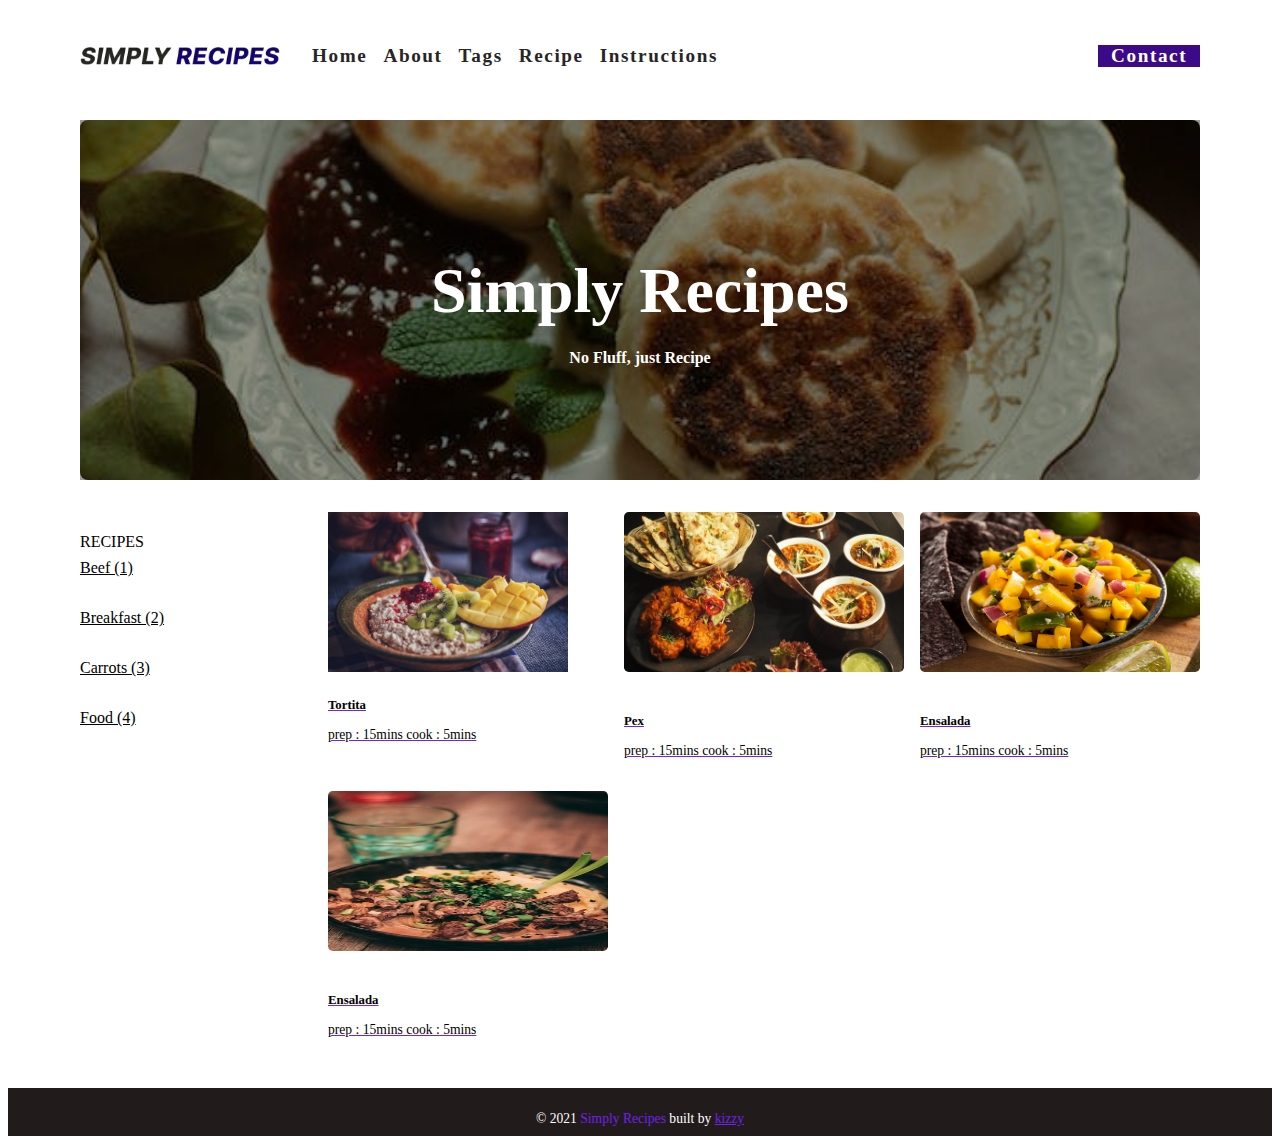
<file: index.html>
<!DOCTYPE html>
<html lang="en">
  <head>
    <meta charset="UTF-8" />
    <meta name="viewport" content="width=device-width, initial-scale=1.0" />
    <title>Document</title>
    <link rel="stylesheet" href="main.css" />
    <link
      rel="stylesheet"
      href="https://cdnjs.cloudflare.com/ajax/libs/font-awesome/6.4.2/css/all.min.css"
      integrity="sha512-z3gLpd7yknf1YoNbCzqRKc4qyor8gaKU1qmn+CShxbuBusANI9QpRohGBreCFkKxLhei6S9CQXFEbbKuqLg0DA=="
      crossorigin="anonymous"
      referrerpolicy="no-referrer" />
  </head>
  <body>
    <!-- nav -->
    <div class="navbar">
      <div class="nav-center">
        <div class="nav-header">
          <a href="index.html" class="nav-logo">
            <img src="./img/SIMPLY RECIPES.jpg" alt="" />
          </a>
          <button type="button" class="btn nav-btn">
            <i class="fas fa-align-justify"></i>
          </button>
        </div>

        <div class="nav-links">
          <a href="index.html" class="nav-link">Home</a>
          <a href="about.html" class="nav-link">About</a>
          <a href="tags.html" class="nav-link">Tags</a>
          <a href="Recipe.html" class="nav-link">Recipe</a>
         <a href="singleRecipe.html" class="nav-link">instructions</a>
          <div class="nav-link contact-link">
            <a href="contact.html" class="btn">Contact</a>
          </div>
        </div>
      </div>
    </div>

    <!-- end of nav -->

    <!-- main -->
    <main class="page">
      <!-- header -->
      <header class="hero">
        <div class="hero-container">
          <div class="hero-text">
            <h1>Simply Recipes</h1>
            <h4>No Fluff, just Recipe</h4>
          </div>
        </div>
      </header>
      <!-- --end of header-- -->

      <!-- receipes container -->

      <section class="recipe-container">
        <div class="tag-container">
          <h4>RECIPES</h4>
          <div class="tag-list">
            
            <a href="tags.html">Beef (1)</a>
            <a href="tags.html">Breakfast (2)</a>
            <a href="tags.html">Carrots (3)</a>
            <a href="tags.html">Food (4)</a>
          </div>
        </div>

        <div class="receipe-list">
             <!-- single-recipe -->
          <a href="single-recipe.html" class="reipe">
            <img src="./img/pancake sauce.jpg" alt="" / class="img recip0e-img">
             <h5>Tortita</h5>
          <p>prep : 15mins cook : 5mins</p>
          <!-- end of single Recipe -->

         
          </a>

         

          <!-- single-recipe -->
          <a href="single-recipe.html" class="reipe">
            <img src="./img/chang - warus.jpeg" alt="" / class="img recipe-img">
            <h5>Pex</h5>
          <p>prep : 15mins cook : 5mins</p>
          <!-- end of single Recipe -->

         
          </a>

         

          

          <!-- single-recipe -->
          <a href="single-recipe.html" class="reipe">
            <img src="./img/salad sauce.jpg" alt="" / class="img recipe-img">
         <h5>Ensalada</h5>
          <p>prep : 15mins cook : 5mins</p>
          <!-- end of single Recipe -->

         
          </a>
          <!-- single-recipe -->
          <a href="single-recipe.html" class="reipe">
            <img src="./img/wack.jpeg" alt="" / class="img recipe-img">
         <h5>Ensalada</h5>
          <p>prep : 15mins cook : 5mins</p>
          <!-- end of single Recipe -->
         
          </a>

          
        </div>
        </div>
         
        
          
      </section>
      <!-- end of receipes container -->

      <!-- tag-container -->

      <!--End of  tag-container -->
    </main>
    <!-- end of main -->

    <!-- footer -->

    <footer class="page-footer">
      <p>
        &copy; <span id="date">2021</span>
        <span class="footer-logo">Simply Recipes</span>
        built by <a href="#">kizzy </a>
      </p>
    </footer>
    <!-- end of footer -->
  </body>
  <script src="./app.js"></script>
</html>
</file>
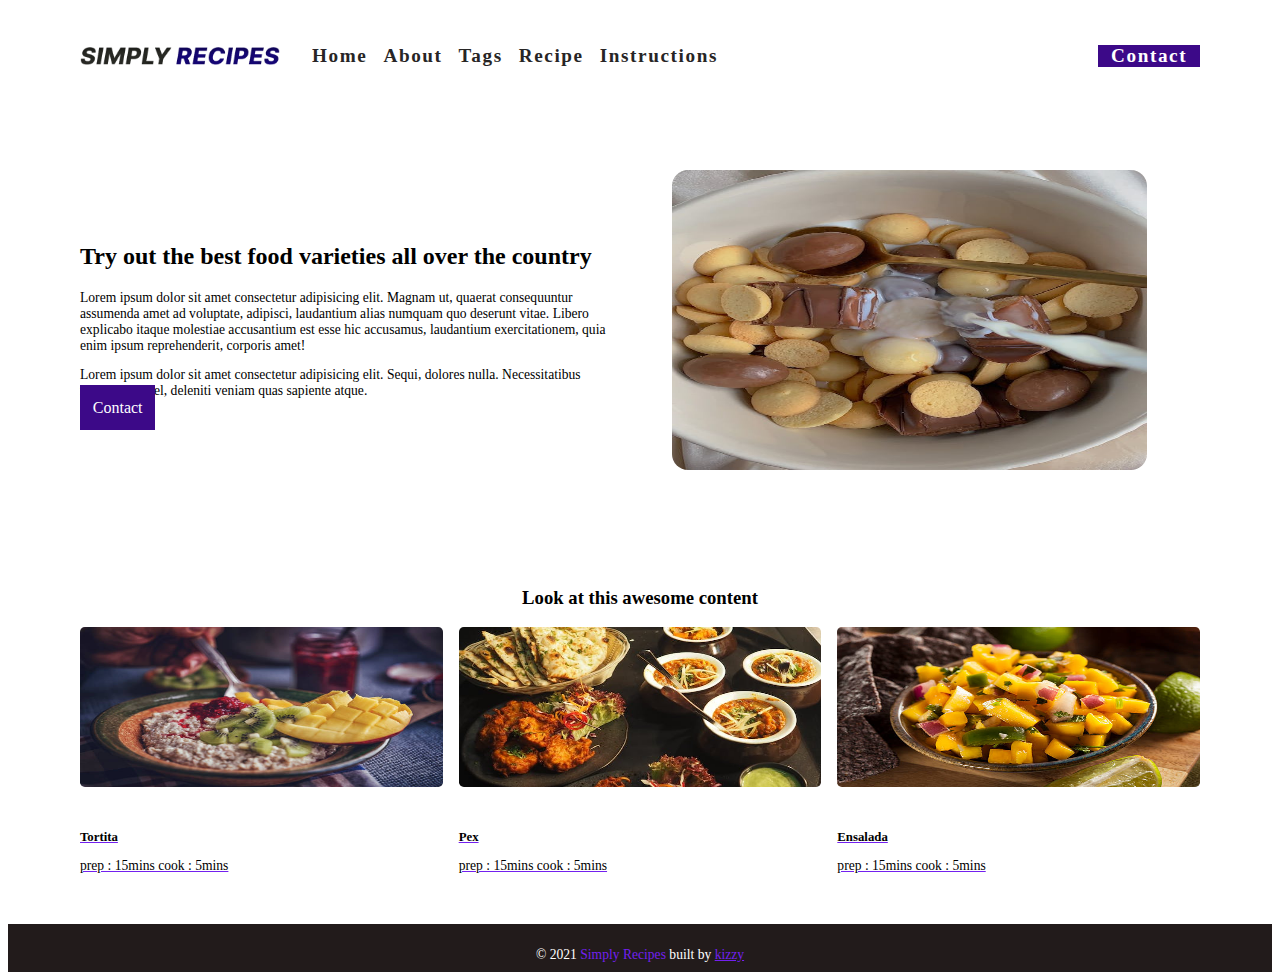
<file: about.html>
<!DOCTYPE html>
<html lang="en">
  <head>
    <meta charset="UTF-8" />
    <meta name="viewport" content="width=device-width, initial-scale=1.0" />
    <title>Document</title>
    <link rel="stylesheet" href="main.css" />
    <link
      rel="stylesheet"
      href="https://cdnjs.cloudflare.com/ajax/libs/font-awesome/6.4.2/css/all.min.css"
      integrity="sha512-z3gLpd7yknf1YoNbCzqRKc4qyor8gaKU1qmn+CShxbuBusANI9QpRohGBreCFkKxLhei6S9CQXFEbbKuqLg0DA=="
      crossorigin="anonymous"
      referrerpolicy="no-referrer" />
  </head>
  <body>
    <!-- nav -->
    <div class="navbar">
      <div class="nav-center">
        <div class="nav-header">
          <a href="index.html" class="nav-logo">
            <img src="./img/SIMPLY RECIPES.jpg" alt="" />
          </a>
          <button type="button" class="btn nav-btn">
            <i class="fas fa-align-justify"></i>
          </button>
        </div>

        <div class="nav-links">
          <a href="index.html" class="nav-link">Home</a>
          <a href="about.html" class="nav-link">About</a>
          <a href="tags.html" class="nav-link">Tags</a>
          <a href="Recipe.html" class="nav-link">Recipe</a>
          <a href="singleRecipe.html" class="nav-link">instructions</a>

          <div class="nav-link contact-link">
            <a href="contact.html" class="btn">Contact</a>
          </div>
        </div>
      </div>
    </div>

    <!-- end of nav -->

    <!-- main -->
    <main class="page">
      <section class="about-page">
        <article>
          <h2>Try out the best food varieties all over the country</h2>

          <p>
            Lorem ipsum dolor sit amet consectetur adipisicing elit. Magnam ut,
            quaerat consequuntur assumenda amet ad voluptate, adipisci,
            laudantium alias numquam quo deserunt vitae. Libero explicabo itaque
            molestiae accusantium est esse hic accusamus, laudantium
            exercitationem, quia enim ipsum reprehenderit, corporis amet!
          </p>

          <p>
            Lorem ipsum dolor sit amet consectetur adipisicing elit. Sequi,
            dolores nulla. Necessitatibus nulla minus vel, deleniti veniam quas
            sapiente atque.
          </p>

          <a href="contact.html" class="btn">Contact</a>
        </article>

        <img src="./img/galv.jpeg" class="galv" />
      </section>

      <section class="featured-receipes">
        <h3 class="featured-title">Look at this awesome content</h3>

        <div class="receipe-list">
          <!-- single-recipe -->
          <a href="single-recipe.html" class="reipe">
            <img src="./img/pancake sauce.jpg" alt="" / class="img recipe-img">
            <h5>Tortita</h5>
            <p>prep : 15mins cook : 5mins</p>
            <!-- end of single Recipe -->
          </a>

          <!-- single-recipe -->
          <a href="single-recipe.html" class="reipe">
            <img src="./img/chang - warus.jpeg" alt="" / class="img recipe-img">
            <h5>Pex</h5>
            <p>prep : 15mins cook : 5mins</p>
            <!-- end of single Recipe -->
          </a>

          <!-- single-recipe -->
          <a href="single-recipe.html" class="reipe">
            <img src="./img/salad sauce.jpg" alt="" / class="img recipe-img">
            <h5>Ensalada</h5>
            <p>prep : 15mins cook : 5mins</p>
            <!-- end of single Recipe -->
          </a>
          <!-- single-recipe -->
        </div>
      </section>
    </main>
    <!-- end of nav -->

    <!-- footer -->

    <footer class="page-footer">
      <p>
        &copy; <span id="date">2021</span>
        <span class="footer-logo">Simply Recipes</span>
        built by <a href="#">kizzy </a>
      </p>
    </footer>
    <!-- end of footer -->
  </body>
  <script src="./app.js"></script>
</html>
</file>
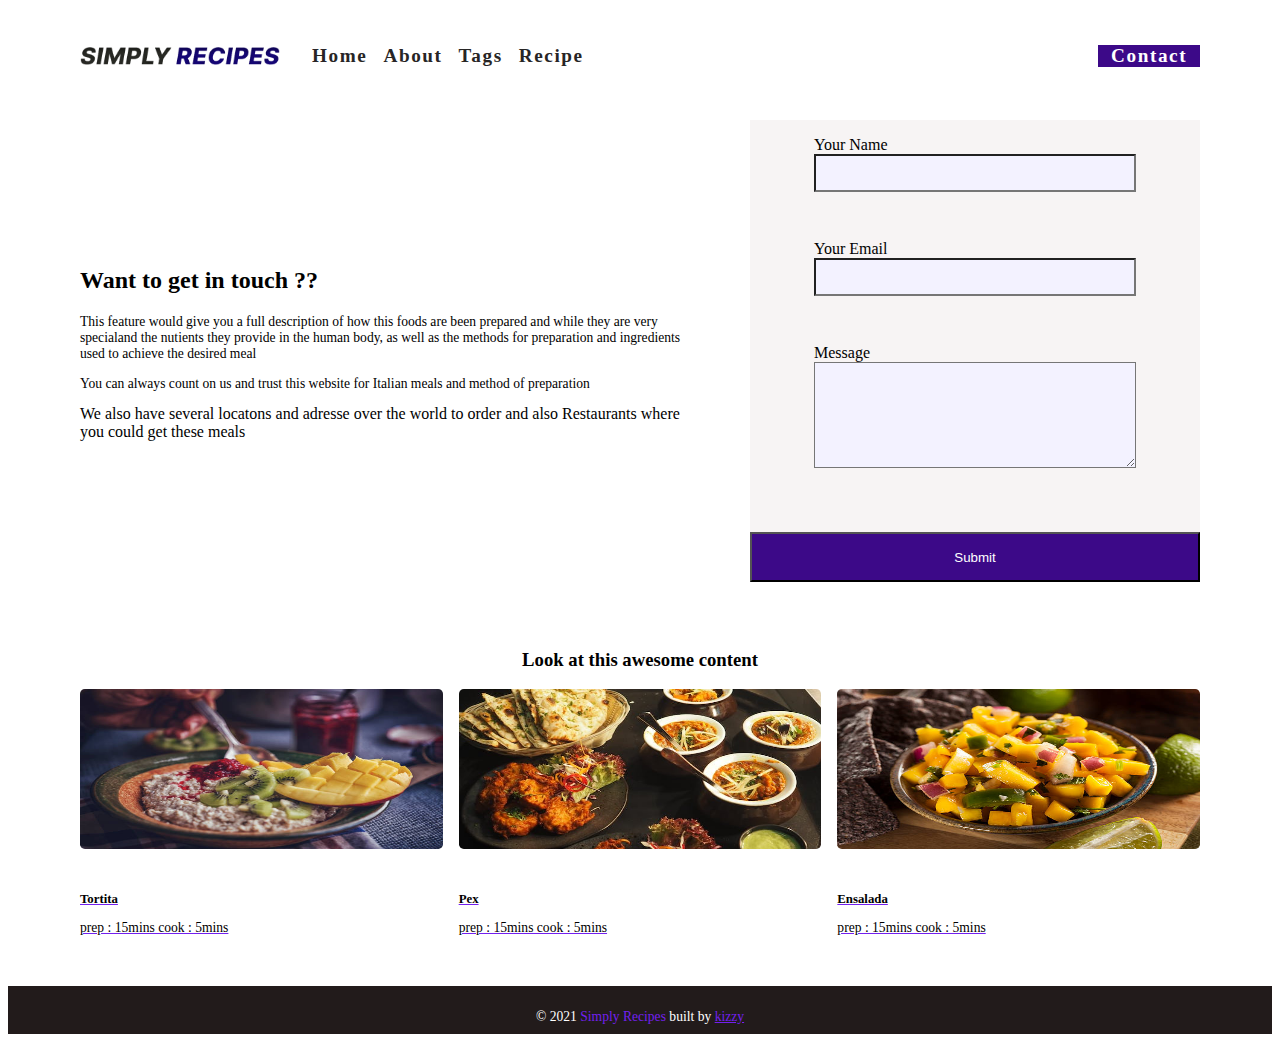
<file: contact.html>
<!DOCTYPE html>
<html lang="en">
  <head>
    <meta charset="UTF-8" />
    <meta email="viewport" content="width=device-width, initial-scale=1.0" />
    <title>Document</title>
    <link rel="stylesheet" href="main.css" />
    <link
      rel="stylesheet"
      href="https://cdnjs.cloudflare.com/ajax/libs/font-awesome/6.4.2/css/all.min.css"
      integrity="sha512-z3gLpd7yknf1YoNbCzqRKc4qyor8gaKU1qmn+CShxbuBusANI9QpRohGBreCFkKxLhei6S9CQXFEbbKuqLg0DA=="
      crossorigin="anonymous"
      referrerpolicy="no-referrer" />
  </head>
  <body>
    <!-- nav -->
    <div class="navbar">
      <div class="nav-center">
        <div class="nav-header">
          <a href="index.html" class="nav-logo">
            <img src="./img/SIMPLY RECIPES.jpg" alt="" />
          </a>
          <button type="button" class="btn nav-btn">
            <i class="fas fa-align-justify"></i>
          </button>
        </div>

        <div class="nav-links">
          <a href="index.html" class="nav-link">Home</a>
          <a href="about.html" class="nav-link">About</a>
          <a href="tags.html" class="nav-link">Tags</a>
          <a href="Recipe.html" class="nav-link">Recipe</a>
          <div class="nav-link contact-link">
            <a href="contact.html" class="btn">Contact</a>
          </div>
        </div>
      </div>
    </div>

    <!-- end of nav -->

    <!-- main -->
    <main class="page">
      <section class="contact-container">
        <article class="contact-info">
          <h2>Want to get in touch ??</h2>

          <p>
            This feature would give you a full description of how this foods are
            been prepared and while they are very specialand the nutients they
            provide in the human body, as well as the methods for preparation
            and ingredients used to achieve the desired meal
          </p>

          <p>
            You can always count on us and trust this website for Italian meals
            and method of preparation
          </p>

          <p></p>
            We also have several locatons and adresse over the world to order
            and also Restaurants where you could get these meals
          </p>
        </article>

        <form class="form contact-form">
            <div class="form-row">
              <label for="name" class="form-label">Your Name</label>
              <input type="text" name="name" id="name" class="form-input">
            </div>
            
            <div class="form-row">
              <label for="email" class="form-label">Your Email</label>
              <input type="text" email="email" id="email" class="form-input">
            </div>
        <div class="form-row">
          <label for="mesage" class="form-label"> Message</label>
           <textarea name="message" id="message" row="170"  class="form-textarea"></textarea>
       
        </div>

        <button type="button" class="btn  btn-block">Submit</button>
       
    

      </form>
      </section>

      <section class="featured-receipes">
        <h3 class="featured-title">Look at this awesome content</h3>

        <div class="receipe-list">
          <!-- single-recipe -->
          <a href="single-recipe.html" class="reipe">
            <img src="./img/pancake sauce.jpg" alt="" / class="img recipe-img">
            <h5>Tortita</h5>
            <p>prep : 15mins cook : 5mins</p>
            <!-- end of single Recipe -->
          </a>

          <!-- single-recipe -->
          <a href="single-recipe.html" class="reipe">
            <img src="./img/chang - warus.jpeg" alt="" / class="img recipe-img">
            <h5>Pex</h5>
            <p>prep : 15mins cook : 5mins</p>
            <!-- end of single Recipe -->
          </a>

          <!-- single-recipe -->
          <a href="single-recipe.html" class="reipe">
            <img src="./img/salad sauce.jpg" alt="" / class="img recipe-img">
            <h5>Ensalada</h5>
            <p>prep : 15mins cook : 5mins</p>
            <!-- end of single Recipe -->
          </a>
          <!-- single-recipe -->
        </div>
      </section>
    </main>
    <!-- end of nav -->

    <!-- footer -->

    <footer class="page-footer">
      <p>
        &copy; <span id="date">2021</span>
        <span class="footer-logo">Simply Recipes</span>
        built by <a href="#">kizzy </a>
      </p>
    </footer>
    <!-- end of footer -->
  </body>
  <script src="./app.js"></script>
</html>
</file>
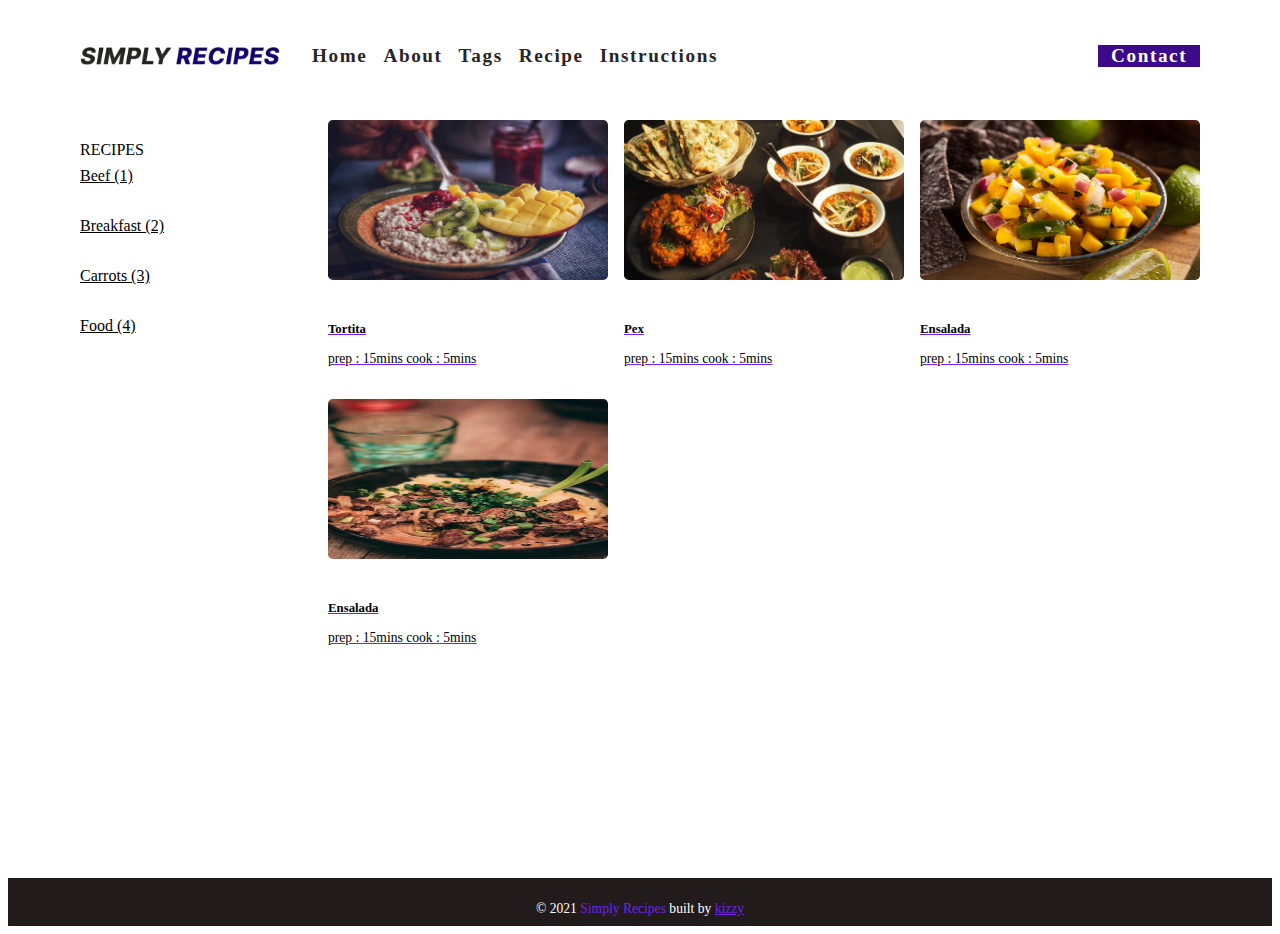
<file: recipe.html>
<!DOCTYPE html>
<html lang="en">
  <head>
    <meta charset="UTF-8" />
    <meta name="viewport" content="width=device-width, initial-scale=1.0" />
    <title>Document</title>
    <link rel="stylesheet" href="main.css" />
    <link
      rel="stylesheet"
      href="https://cdnjs.cloudflare.com/ajax/libs/font-awesome/6.4.2/css/all.min.css"
      integrity="sha512-z3gLpd7yknf1YoNbCzqRKc4qyor8gaKU1qmn+CShxbuBusANI9QpRohGBreCFkKxLhei6S9CQXFEbbKuqLg0DA=="
      crossorigin="anonymous"
      referrerpolicy="no-referrer" />
  </head>
  <body>
    <!-- nav -->
    <div class="navbar">
      <div class="nav-center">
        <div class="nav-header">
          <a href="index.html" class="nav-logo">
            <img src="./img/SIMPLY RECIPES.jpg" alt="" />
          </a>
          <button type="button" class="btn nav-btn">
            <i class="fas fa-align-justify"></i>
          </button>
        </div>

        <div class="nav-links">
          <a href="index.html" class="nav-link">Home</a>
          <a href="about.html" class="nav-link">About</a>
          <a href="tags.html" class="nav-link">Tags</a>
          <a href="Recipe.html" class="nav-link">Recipe</a>
             <a href="singleRecipe.html" class="nav-link">instructions</a>
          
           <div class="nav-link contact-link">
            <a href="contact.html" class="btn">Contact</a>
          </div>
        </div>
      </div>
    </div>

    <!-- end of nav -->

    <!-- main -->
    <main class="page">
      
      <section class="recipe-container">
        <div class="tag-container">
          <h4>RECIPES</h4>
          <div class="tag-list">
            
            <a href="tag-temlate.html">Beef (1)</a>
            <a href="tag-temlate.html">Breakfast (2)</a>
            <a href="tag-temlate.html">Carrots (3)</a>
            <a href="tag-temlate.html">Food (4)</a>
          </div>
        </div>

        <div class="receipe-list">
             <!-- single-recipe -->
          <a href="single-recipe.html" class="reipe">
            <img src="./img/pancake sauce.jpg" alt="" / class="img recipe-img">
             <h5>Tortita</h5>
          <p>prep : 15mins cook : 5mins</p>
          <!-- end of single Recipe -->

         
          </a>

         

          <!-- single-recipe -->
          <a href="single-recipe.html" class="reipe">
            <img src="./img/chang - warus.jpeg" alt="" / class="img recipe-img">
            <h5>Pex</h5>
          <p>prep : 15mins cook : 5mins</p>
          <!-- end of single Recipe -->

         
          </a>

         

          

          <!-- single-recipe -->
          <a href="single-recipe.html" class="reipe">
            <img src="./img/salad sauce.jpg" alt="" / class="img recipe-img">
         <h5>Ensalada</h5>
          <p>prep : 15mins cook : 5mins</p>
          <!-- end of single Recipe -->

         
          </a>
          <!-- single-recipe -->
          <a href="single-recipe.html" class="reipe">
            <img src="./img/wack.jpeg" alt="" / class="img recipe-img">
         <h5>Ensalada</h5>
          <p>prep : 15mins cook : 5mins</p>
          <!-- end of single Recipe -->
         
          </a>

          
        </div>
        </div>
         
        
          
      </section>
    </main>
    <!-- end of nav -->

    <!-- footer -->

    <footer class="page-footer">
      <p>
        &copy; <span id="date">2021</span>
        <span class="footer-logo">Simply Recipes</span>
        built by <a href="#">kizzy </a>
      </p>
    </footer>
    <!-- end of footer -->
  </body>
  <script src="./app.js"></script>
</html>
</file>
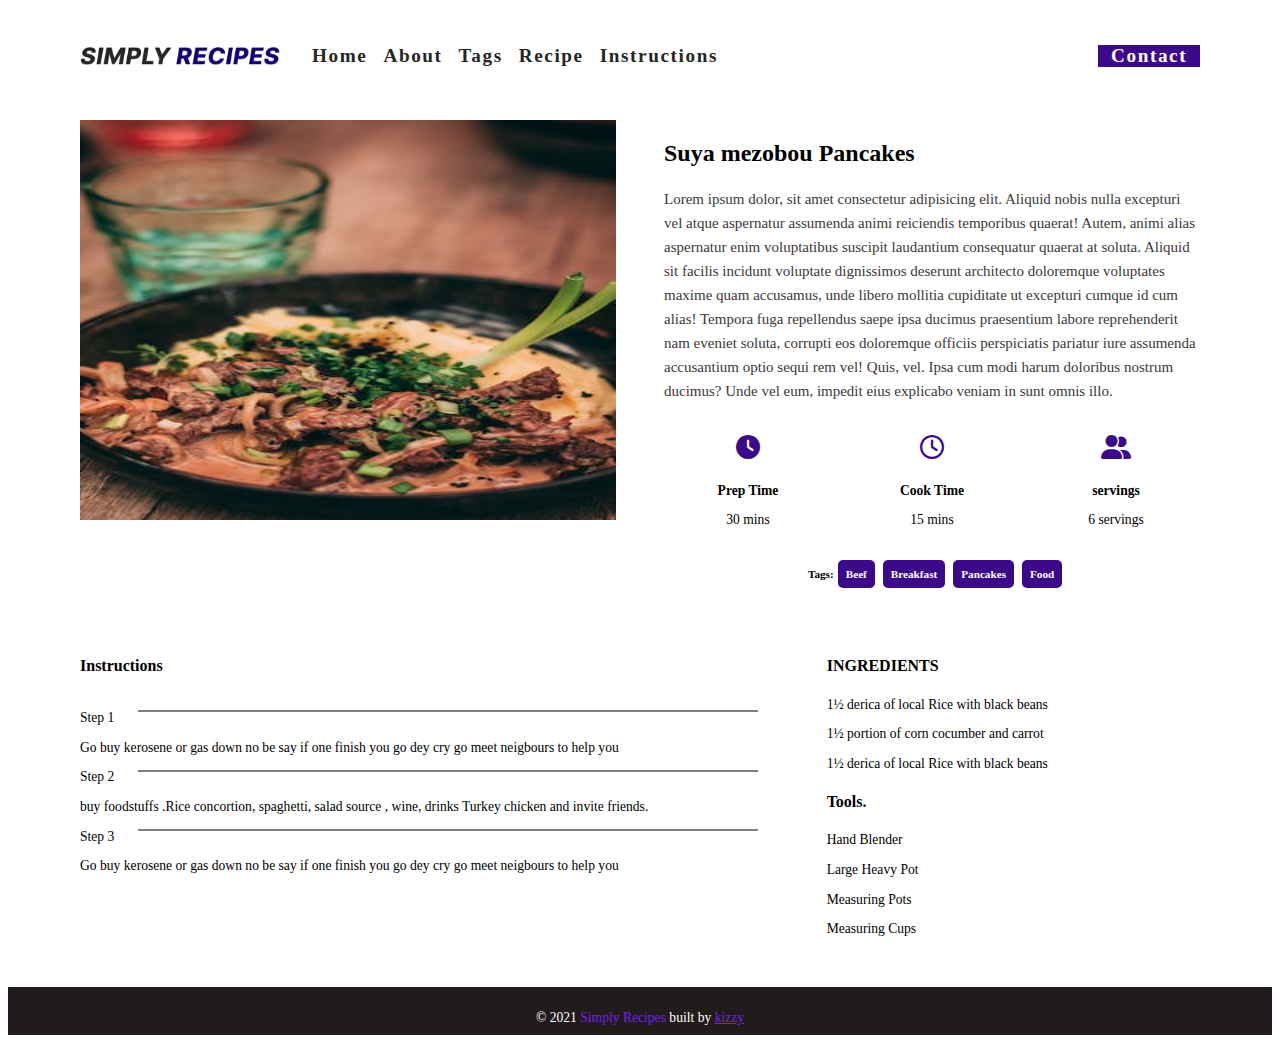
<file: singleRecipe.html>
<!DOCTYPE html>
<html lang="en">
  <head>
    <meta charset="UTF-8" />
    <meta name="viewport" content="width=device-width, initial-scale=1.0" />
    <title>Document</title>
    <link rel="stylesheet" href="main.css" />
    <link
      rel="stylesheet"
      href="https://cdnjs.cloudflare.com/ajax/libs/font-awesome/6.4.2/css/all.min.css"
      integrity="sha512 -z3gLpd7yknf1YoNbCzqRKc4qyor8gaKU1qmn+CShxbuBusANI9QpRohGBreCFkKxLhei6S9CQXFEbbKuqLg0DA=="
      crossorigin="anonymous"
      referrerpolicy="no-referrer" />
  </head>
  <body>
    <!-- nav -->
    <div class="navbar">
      <div class="nav-center">
        <div class="nav-header">
          <a href="index.html" class="nav-logo">
            <img src="./img/SIMPLY RECIPES.jpg" alt="" />
          </a>
          <button type="button" class="btn nav-btn">
            <i class="fas fa-align-justify"></i>
          </button>
        </div>

        <div class="nav-links">
          <a href="index.html" class="nav-link">Home</a>
          <a href="about.html" class="nav-link">About</a>
          <a href="tags.html" class="nav-link">Tags</a>
          <a href="Recipe.html" class="nav-link">Recipe</a>
          <a href="singleRecipe.html" class="nav-link">instructions</a>

          <div class="nav-link contact-link">
            <a href="contact.html" class="btn">Contact</a>
          </div>
        </div>
      </div>
    </div>

    <!-- end of nav -->

    <!-- main -->
    <main class="page">
      <section class="recipe-hero">
        <img src="./img/wack.jpeg " alt="" class="img receipe-hero-img" />

        <article>
          <h2>Suya mezobou Pancakes</h2>
          <p class="recipe-info">
            Lorem ipsum dolor, sit amet consectetur adipisicing elit. Aliquid
            nobis nulla excepturi vel atque aspernatur assumenda animi
            reiciendis temporibus quaerat! Autem, animi alias aspernatur enim
            voluptatibus suscipit laudantium consequatur quaerat at soluta.
            Aliquid sit facilis incidunt voluptate dignissimos deserunt
            architecto doloremque voluptates maxime quam accusamus, unde libero
            mollitia cupiditate ut excepturi cumque id cum alias! Tempora fuga
            repellendus saepe ipsa ducimus praesentium labore reprehenderit nam
            eveniet soluta, corrupti eos doloremque officiis perspiciatis
            pariatur iure assumenda accusantium optio sequi rem vel! Quis, vel.
            Ipsa cum modi harum doloribus nostrum ducimus? Unde vel eum, impedit
            eius explicabo veniam in sunt omnis illo.
          </p>

          <!-- Receipe-icon -->

          <div class="receipe-icon">
            <!-- single-recipe-icon -->
            <article>
              <i class="fas fa-clock"></i>
              <h5>Prep Time</h5>
              <p>30 mins</p>
            </article>
            <!--End of single-recipe-icon -->
            <!-- single-recipe-icon -->
            <article>
              <i class="far fa-clock"></i>
              <h5>Cook Time</h5>
              <p>15 mins</p>
            </article>
            <!--End of single-recipe-icon -->
            <!-- single-recipe-icon -->
            <article>
              <i class="fas fa-user-friends"></i>
              <h5>servings</h5>
              <p>6 servings</p>
            </article>
            <!--End of single-recipe-icon -->
          </div>
          <!--End of  Receipe-icon -->

          <!--   receipe-tags -->
          <div class="receipe-tags">
            Tags:
            <a href="tag-temlate.html">Beef</a>
            <a href="tag-temlate.html">Breakfast</a>
            <a href="tag-temlate.html">Pancakes</a>
            <a href="tag-temlate.html">Food</a>
          </div>

          <!--  End of receipe-tags -->
        </article>
      </section>

      <section class="recipe-content">
        <article>
          <h4>Instructions</h4>
          <div class="single-instruction">
            <header>
              <p>Step 1</p>
              <div></div>
            </header>
            <p>
              Go buy kerosene or gas down no be say if one finish you go dey cry
              go meet neigbours to help you
            </p>
          </div>
          <div class="single-instruction">
            <header>
              <p>Step 2</p>
              <div></div>
            </header>
            <p>
              buy foodstuffs .Rice concortion, spaghetti, salad source , wine,
              drinks Turkey chicken and invite friends.
            </p>
          </div>
          <div class="single-instruction">
            <header>
              <p>Step 3</p>
              <div></div>
            </header>
            <p>
              Go buy kerosene or gas down no be say if one finish you go dey cry
              go meet neigbours to help you
            </p>
          </div>
        </article>
        <article class="sceond-column">
          <div>
            <h4>INGREDIENTS</h4>
            <p class="single-ingredients">
              1½ derica of local Rice with black beans
            </p>
            <p class="single-ingredients">
              1½ portion of corn cocumber and carrot
            </p>
            <p class="single-ingredients">
              1½ derica of local Rice with black beans
            </p>
          </div>

          <div>
            <h4>Tools.</h4>

            <p class="single-tool">Hand Blender</p>
            <p class="single-tool">Large Heavy Pot</p>
            <p class="single-tool">Measuring Pots</p>
            <p class="single-tool">Measuring Cups</p>
          </div>
        </article>
      </section>
    </main>
    <!-- end of main -->

    <!-- footer -->

    <footer class="page-footer">
      <p>
        &copy; <span id="date">2021</span>
        <span class="footer-logo">Simply Recipes</span>
        built by <a href="#">kizzy </a>
      </p>
    </footer>
    <!-- end of footer -->
  </body>
  <script src="./app.js"></script>
</html>
</file>
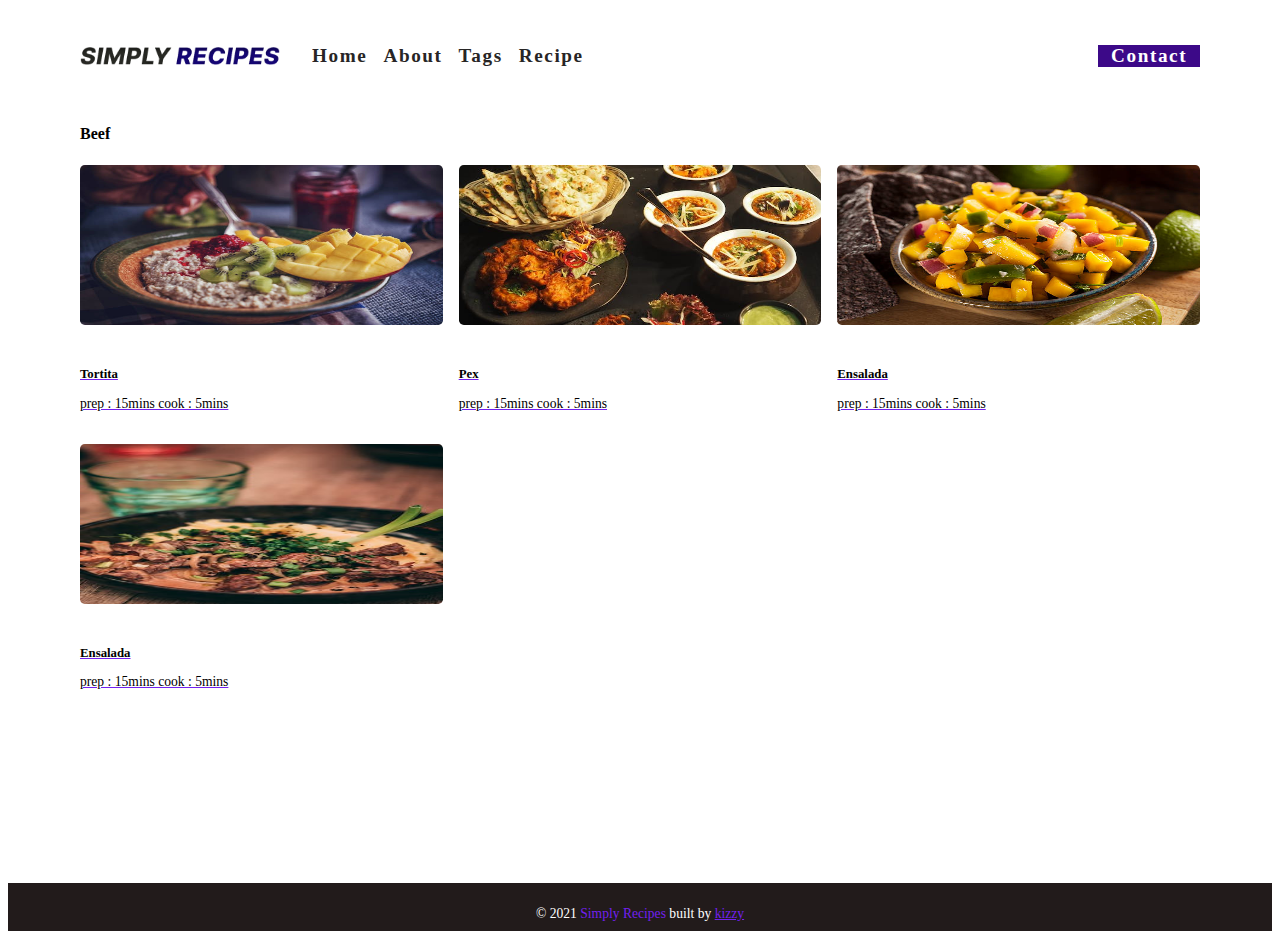
<file: tag-temlate.html>
<!DOCTYPE html>
<html lang="en">
  <head>
    <meta charset="UTF-8" />
    <meta name="viewport" content="width=device-width, initial-scale=1.0" />
    <title>Document</title>
    <link rel="stylesheet" href="main.css" />
    <link
      rel="stylesheet"
      href="https://cdnjs.cloudflare.com/ajax/libs/font-awesome/6.4.2/css/all.min.css"
      integrity="sha512-z3gLpd7yknf1YoNbCzqRKc4qyor8gaKU1qmn+CShxbuBusANI9QpRohGBreCFkKxLhei6S9CQXFEbbKuqLg0DA=="
      crossorigin="anonymous"
      referrerpolicy="no-referrer" />
  </head>
  <body>
    <!-- nav -->
    <div class="navbar">
      <div class="nav-center">
        <div class="nav-header">
          <a href="index.html" class="nav-logo">
            <img src="./img/SIMPLY RECIPES.jpg" alt="" />
          </a>
          <button type="button" class="btn nav-btn">
            <i class="fas fa-align-justify"></i>
          </button>
        </div>

        <div class="nav-links">
          <a href="index.html" class="nav-link">Home</a>
          <a href="about.html" class="nav-link">About</a>
          <a href="tags.html" class="nav-link">Tags</a>
          <a href="recipe.html" class="nav-link">Recipe</a>
          <div class="nav-link contact-link">
            <a href="contact.html" class="btn">Contact</a>
          </div>
        </div>
      </div>
    </div>

    <!-- end of nav -->

    <!-- main -->
    <main class="page">
      <div>
        <h4>Beef</h4>

        <div class="receipe-list">
          <!-- single-recipe -->
          <a href="single-recipe.html" class="reipe">
            <img src="./img/pancake sauce.jpg" alt="" / class="img recipe-img">
            <h5>Tortita</h5>
            <p>prep : 15mins cook : 5mins</p>
            <!-- end of single Recipe -->
          </a>

          <!-- single-recipe -->
          <a href="single-recipe.html" class="reipe">
            <img src="./img/chang - warus.jpeg" alt="" / class="img recipe-img">
            <h5>Pex</h5>
            <p>prep : 15mins cook : 5mins</p>
            <!-- end of single Recipe -->
          </a>

          <!-- single-recipe -->
          <a href="single-recipe.html" class="reipe">
            <img src="./img/salad sauce.jpg" alt="" / class="img recipe-img">
            <h5>Ensalada</h5>
            <p>prep : 15mins cook : 5mins</p>
            <!-- end of single Recipe -->
          </a>
          <!-- single-recipe -->
          <a href="single-recipe.html" class="reipe">
            <img src="./img/wack.jpeg" alt="" / class="img recipe-img">
            <h5>Ensalada</h5>
            <p>prep : 15mins cook : 5mins</p>
            <!-- end of single Recipe -->
          </a>
        </div>
      </div>
    </main>
    <!-- end of nav -->

    <!-- footer -->

    <footer class="page-footer">
      <p>
        &copy; <span id="date">2021</span>
        <span class="footer-logo">Simply Recipes</span>
        built by <a href="#">kizzy </a>
      </p>
    </footer>
    <!-- end of footer -->
  </body>
  <script src="./app.js"></script>
</html>
</file>
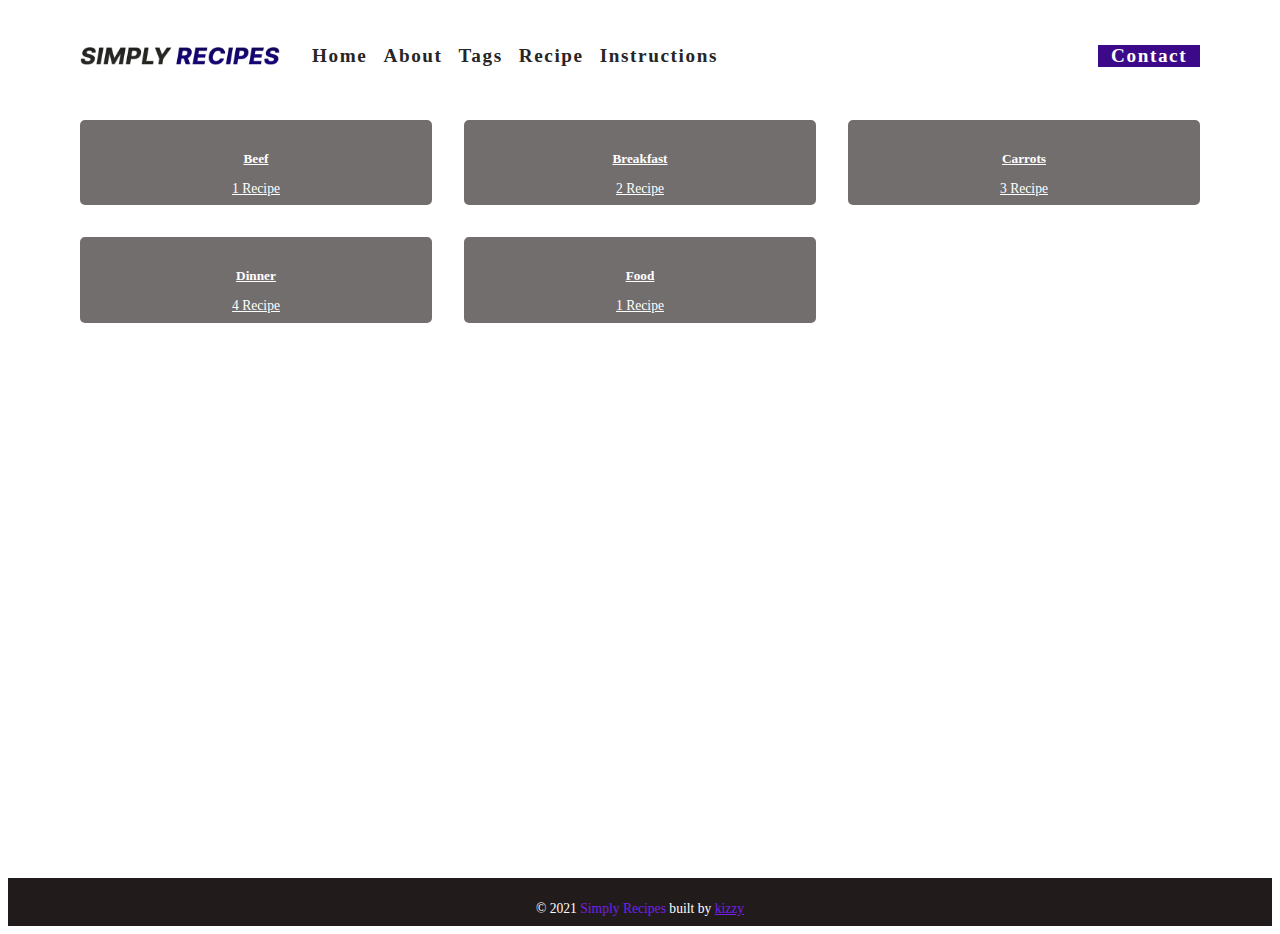
<file: tags.html>
<!DOCTYPE html>
<html lang="en">
  <head>
    <meta charset="UTF-8" />
    <meta name="viewport" content="width=device-width, initial-scale=1.0" />
    <title>Document</title>
    <link rel="stylesheet" href="main.css" />
    <link
      rel="stylesheet"
      href="https://cdnjs.cloudflare.com/ajax/libs/font-awesome/6.4.2/css/all.min.css"
      integrity="sha512-z3gLpd7yknf1YoNbCzqRKc4qyor8gaKU1qmn+CShxbuBusANI9QpRohGBreCFkKxLhei6S9CQXFEbbKuqLg0DA=="
      crossorigin="anonymous"
      referrerpolicy="no-referrer" />
  </head>
  <body>
    <!-- nav -->
    <div class="navbar">
      <div class="nav-center">
        <div class="nav-header">
          <a href="index.html" class="nav-logo">
            <img src="./img/SIMPLY RECIPES.jpg" alt="" />
          </a>
          <button type="button" class="btn nav-btn">
            <i class="fas fa-align-justify"></i>
          </button>
        </div>

        <div class="nav-links">
          <a href="index.html" class="nav-link">Home</a>
          <a href="about.html" class="nav-link">About</a>
          <a href="tags.html" class="nav-link">Tags</a>
          <a href="recipe.html" class="nav-link">Recipe</a>
          <a href="singleRecipe.html" class="nav-link">instructions</a>
          <div class="nav-link contact-link">
            <a href="contact.html" class="btn">Contact</a>
          </div>
        </div>
      </div>
    </div>

    <!-- end of nav -->

    <!-- main -->
    <main class="page">
      <section class="tags-wrapper">
        <!-- single-tag -->
        <a href="tag-temlate.html" class="tag">
          <h5>Beef</h5>
          <p>1 Recipe</p>
        </a>
        <!-- End of single tag -->
        <!-- single-tag -->
        <a href="tag-temlate.html" class="tag">
          <h5>Breakfast</h5>
          <p>2 Recipe</p>
        </a>
        <!-- End of single tag -->
        <!-- single-tag -->
        <a href="tag-temlate.html" class="tag">
          <h5>Carrots</h5>
          <p>3 Recipe</p>
        </a>
        <!-- End of single tag -->
        <!-- single-tag -->
        <a href="tag-temlate.html" class="tag">
          <h5>Dinner</h5>
          <p>4 Recipe</p>
        </a>
        <!-- End of single tag -->

        <!-- single-tag -->
        <a href="tag-temlate.html" class="tag">
          <h5>Food</h5>
          <p>1 Recipe</p>
        </a>
        <!-- End of single tag -->
      </section>
    </main>
    <!-- end of nav -->

    <!-- footer -->

    <footer class="page-footer">
      <p>
        &copy; <span id="date">2021</span>
        <span class="footer-logo">Simply Recipes</span>
        built by <a href="#">kizzy </a>
      </p>
    </footer>
    <!-- end of footer -->
  </body>
  <script src="./app.js"></script>
</html>
</file>
<file: main.css>
.navbar{
    display: flex;
    justify-content: center;
    align-items: center;
    /* background: blue; */
}

.nav-center{
    width: 100vw;
    max-width: 1120px;
    /* background: red; */
}

.nav-header{  
            height: 6rem;
             display: flex;
             justify-content: space-between;
             align-items: center;
             
            ;}

.nav-logo{

    display: flex;
    align-items: center;
}

.nav-header img {
    width: 200px;
}

.nav-btn{
    padding: 0.15rem 0.75rem;
    background-color: rgb(60, 9, 136);
}

.nav-btn i{
    font-size: 1.25rem;
    color: white;
}

.nav-links{
   display: flex;
   flex-direction: column;
   height: 0;
   overflow: hidden;
   transition: 0.5s ease-in-out ;
}


.show-links{
    height:320px;
}

.nav-link{
    display: block;
    text-align: center;
    color: rgb(39, 37, 37);
    text-transform: capitalize;
    letter-spacing: .1rem;
    padding: 1rem 0;
    border-top: 1px solid rgb(39, 37, 37);
    transition: all 0.5s;
    font-weight: bold;
    text-decoration: none;
}

.nav-link:hover{
    color:rgb(111, 45, 210) ;
} 
.contact-link a{
   color: white;
background: rgb(60, 9, 136);
padding: 0.8rem;
text-decoration: none;
}



/* 
============
 */

.page {
    
    
    width: 90vw;
    max-width: 1120px;
    min-height: calc(100vh - (6rem + 3rem));
    margin: 0 auto;
    margin-top: 1rem;
}


/* ================= */

.page-footer{
    background-color:rgb(34, 27, 27) ;
    height: 3rem;
    color: white;
    display: flex;
    align-items: center;
    justify-content: center;
    margin: 0 auto;
    margin-top: 2px;
    
}

.footer-logo ,a{
  color:rgb(115, 32, 239);
}


/* ============
footer */




/* ================= */





/* 
=== Hero ==== */

.hero{
   min-height: 40vh;  
    background: url('./img/banana\ pancakes.jpeg') center/cover no-repeat;
    margin-bottom: 2rem;
    border-radius:0.5rem;
    position: relative;
}

.hero-container{
   position: absolute;
   height: 100%;
   width: 100%;
   top: 0;
   left: 0;
   background: rgba(0, 0, 0, 0.4);
   display: flex;
   align-items: center;
   justify-content: center;
}

.hero-text {
    text-align: center;
    color: white;
}


/* ==== End of hero ==== */

/* Receipe */


.recipe-container {
    display: grid;
    gap: 3rem;
}

.tag-container {
    order: 1;
    display: flex;
    flex-direction: column;
    
    padding-bottom: 2rem;
}

.receipe-list {
    display: grid;
    gap: 2rem 1rem;
    padding-bottom: 3rem;
}




.reipe{
    display: block;
    ;
}

.recipe-img{
        height: 55rem;
        width: 100%;
        border-radius: .3rem;
        margin-bottom: 1rem;
}

.reipe h5{
    font-size: 1.2rem;
        line-height: 1rem;
       margin-bottom: 0;
       color: black;
}


.reipe p{
    line-height: 1rem;
    margin-bottom: 0.5rem;
    margin-bottom: 0;
    color:black;
    line-height: 1rem;
}

.tag-container h4 {
    color: black;
    font-weight: 500;
    margin-bottom: 0.5rem;
}


.tag-list {
    display: grid;
    grid-template-columns: 1fr 1fr 1fr;
}


.tag-list a {
    color: black;
    display: block;
    text-transform: capitalize;
    transition: 3s all;
    margin-bottom:2rem;

}

.tag-list a:hover {
    color: rgb(96 6, 96)
    
}

/* recipe-container respnsiveness */
@media (width > 576px) {

    .receipe-list{
        grid-template-columns: 1fr 1fr;
    }
    

    .reipe img{
        height: 10rem;
    }
}


@media (width > 992px) {
    .recipe-container{
        grid-template-columns: 200px 1fr;
    }
        .tag-container{
            order: 0;
        }

        .tag-list{
          grid-template-columns: 1fr;
        }
   
    
}
@media (width > 1200px) {

    .receipe-list {
            grid-template-columns: 1fr 1fr 1fr;
        }
        
        .reipe h5{
          font-size: 0.8rem;
        }
    
}



/* recipe-container respnsiveness */



 /* End of Receipe */












@media (width > 850px) {
    
    .hero-text h1{

        font-size: 4rem;
        margin-bottom: 0px;
    }
}





























@media (width > 850px) {
    .nav-btn{
        display: none;
    }

    .navbar{
        height: 6rem;
        
    }

    .nav-center{
        display: flex;
          align-items: center;   
    }

    .nav-header{
    height: auto;
    margin-right: 2rem;
    }

    .nav-links{
    height: auto;
    flex-direction: row;
    align-items: center;
    width: 100%;
    
}

.nav-link{
    padding: 0;
    border: none;
    margin-right: 1rem; 
    font-size: 1.2rem; 
}

.contact-link{
    margin-left: auto;
    margin-right: 0;
}


}



/* 
---About--- */

.page h2{
    text-transform: none;
    font-weight: bold;
}

.about-page {
      display: grid;
      gap: 2rem 4rem;
      padding-bottom:3rem ;
}

.about-page img{
   border-radius: 1rem;

   justify-content: center;
}
section .btn{
        color: white;
            background: rgb(60, 9, 136);
            padding: 0.88rem  0.80rem;
            text-decoration: none;
}


.featured-title{
    text-align: center;
}


@media (width > 992px) {

    .about-page .galv{
          height: 300px;
          width: 90%;
        
    
    }
         .about-page{
            grid-template-columns: 1fr 1fr;
            grid-template-rows: 400px;
             align-items: center;
         }

    
}



/* ---About--- */













/* ====Contact=== */

.form{
    
     display: grid;
     gap: 2rem;
     background: rgba(143, 101, 101, 0.069);

}

.form-row{
    display: flex;
    flex-direction: column;
    margin:0 4rem;
    padding-top: 1rem;
}

.form-input{
    background:rgb(243, 242, 256) ;
    height: 2rem;
    
}

.form-textarea{
        background: rgb(243, 242, 256);
        height: 100px;
        
}


.btn-block{
    margin-top:2rem;
    height: 50px;
    text-align: center;

}





.contact-form{
    margin: 0;
    width: 100%;
}

.contact-container{

    display: grid;
    gap: 2rem 3rem ;
    padding-bottom:3rem ;
}
@media( width > 992px){

.contact-container{
    grid-template-columns: 1fr 450px;
    align-items: center;
}

    

}
/* =====wnd of contact */


/* ===Tags==== */

.tags-wrapper{
    
    display: grid;
    gap: 2rem;
    padding: bottom 3rem;
}


.tag{
    background-color:rgb(114, 110, 110);
    border-radius: 5px;
    text-align: center;
    color: white;
    padding: 0.55rem;
    transition: 1s all
};

.tag:hover{
    background: purple;
}

.tag h5, .tag p{
    margin-bottom: 0;
}

.tag h5{
    font-weight: 600;
}


@media(width > 576px){
    .tags-wrapper{
        grid-template-columns: 1fr 1fr;
    }
}

@media(width > 992px){
    .tags-wrapper{
        grid-template-columns: 1fr 1fr 1fr;
    }
}
/* === End of Tags==== */




/* recipe template styling */
.receipe-hero-img{
    height: 400px;
    width: 100%;
    align-content: center

}
.recipe-hero{
    display: grid;
    gap: 3rem;
}


.recipe-info{
    color:rgb(60, 56, 56);
    line-height: 1.5rem;
    font-size: 15px
}

.receipe-icon{
  display: grid;
   grid-template-columns: repeat(3,1fr);
   gap: 1rem;
   margin: 2rem 0;
   text-align: center;
}


.receipe-icon i{
    font-size: 1.5rem;
    color:rgb(60, 9, 136);
}

.receipe-icon h5, p{
    margin-bottom: 0;
   font-size: 0.85rem;
}

.receipe-tags{
    display:flex ;
    align-items:center;
    flex-wrap: wrap;
    font-size: 0.7rem;
    font-weight: 600;
    margin-left: 9rem;
    
}

.receipe-tags a{
    background-color:rgb(60, 9, 136) ;
    padding: 0.5rem 0.5rem;
    margin: 0 0.25rem;
    color: white;
    text-decoration: none;
    text-transform: capitalize;
    border-radius: 5px;
}

.recipe-content{
    padding: 3rem 0;
    display: grid;
    gap: 2rem 5 rem;
}

  @media (width > 992px) {
    .recipe-hero{
        grid-template-columns: 1fr 1fr;
        
    }

    .recipe-content{
        grid-template-columns: 2fr 1fr  ;
    }
  }


  .single-instruction header{
    display: grid;
    grid-template-columns: auto 1fr;
    gap: 1.5rem;
    align-items: center;

  }

  .single-instruction header div{
    height:  2px;
    width: 90%;
    background: gray;
  }
  
/* End of  recipe template */
</file>
